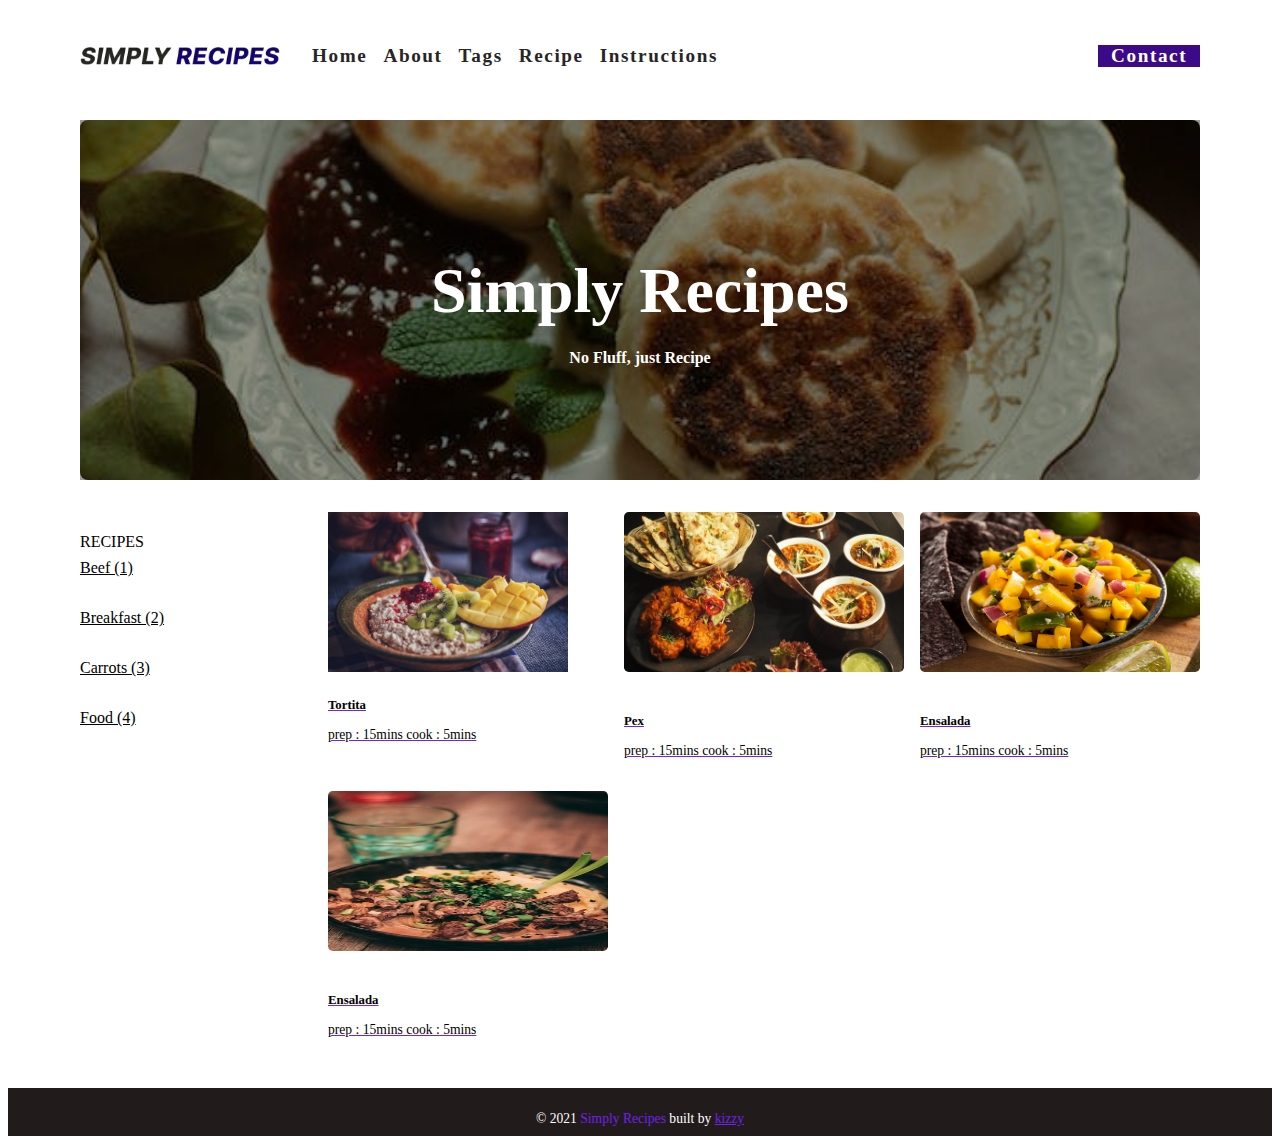
<file: index.html>
<!DOCTYPE html>
<html lang="en">
  <head>
    <meta charset="UTF-8" />
    <meta name="viewport" content="width=device-width, initial-scale=1.0" />
    <title>Document</title>
    <link rel="stylesheet" href="main.css" />
    <link
      rel="stylesheet"
      href="https://cdnjs.cloudflare.com/ajax/libs/font-awesome/6.4.2/css/all.min.css"
      integrity="sha512-z3gLpd7yknf1YoNbCzqRKc4qyor8gaKU1qmn+CShxbuBusANI9QpRohGBreCFkKxLhei6S9CQXFEbbKuqLg0DA=="
      crossorigin="anonymous"
      referrerpolicy="no-referrer" />
  </head>
  <body>
    <!-- nav -->
    <div class="navbar">
      <div class="nav-center">
        <div class="nav-header">
          <a href="index.html" class="nav-logo">
            <img src="./img/SIMPLY RECIPES.jpg" alt="" />
          </a>
          <button type="button" class="btn nav-btn">
            <i class="fas fa-align-justify"></i>
          </button>
        </div>

        <div class="nav-links">
          <a href="index.html" class="nav-link">Home</a>
          <a href="about.html" class="nav-link">About</a>
          <a href="tags.html" class="nav-link">Tags</a>
          <a href="Recipe.html" class="nav-link">Recipe</a>
         <a href="singleRecipe.html" class="nav-link">instructions</a>
          <div class="nav-link contact-link">
            <a href="contact.html" class="btn">Contact</a>
          </div>
        </div>
      </div>
    </div>

    <!-- end of nav -->

    <!-- main -->
    <main class="page">
      <!-- header -->
      <header class="hero">
        <div class="hero-container">
          <div class="hero-text">
            <h1>Simply Recipes</h1>
            <h4>No Fluff, just Recipe</h4>
          </div>
        </div>
      </header>
      <!-- --end of header-- -->

      <!-- receipes container -->

      <section class="recipe-container">
        <div class="tag-container">
          <h4>RECIPES</h4>
          <div class="tag-list">
            
            <a href="tags.html">Beef (1)</a>
            <a href="tags.html">Breakfast (2)</a>
            <a href="tags.html">Carrots (3)</a>
            <a href="tags.html">Food (4)</a>
          </div>
        </div>

        <div class="receipe-list">
             <!-- single-recipe -->
          <a href="single-recipe.html" class="reipe">
            <img src="./img/pancake sauce.jpg" alt="" / class="img recip0e-img">
             <h5>Tortita</h5>
          <p>prep : 15mins cook : 5mins</p>
          <!-- end of single Recipe -->

         
          </a>

         

          <!-- single-recipe -->
          <a href="single-recipe.html" class="reipe">
            <img src="./img/chang - warus.jpeg" alt="" / class="img recipe-img">
            <h5>Pex</h5>
          <p>prep : 15mins cook : 5mins</p>
          <!-- end of single Recipe -->

         
          </a>

         

          

          <!-- single-recipe -->
          <a href="single-recipe.html" class="reipe">
            <img src="./img/salad sauce.jpg" alt="" / class="img recipe-img">
         <h5>Ensalada</h5>
          <p>prep : 15mins cook : 5mins</p>
          <!-- end of single Recipe -->

         
          </a>
          <!-- single-recipe -->
          <a href="single-recipe.html" class="reipe">
            <img src="./img/wack.jpeg" alt="" / class="img recipe-img">
         <h5>Ensalada</h5>
          <p>prep : 15mins cook : 5mins</p>
          <!-- end of single Recipe -->
         
          </a>

          
        </div>
        </div>
         
        
          
      </section>
      <!-- end of receipes container -->

      <!-- tag-container -->

      <!--End of  tag-container -->
    </main>
    <!-- end of main -->

    <!-- footer -->

    <footer class="page-footer">
      <p>
        &copy; <span id="date">2021</span>
        <span class="footer-logo">Simply Recipes</span>
        built by <a href="#">kizzy </a>
      </p>
    </footer>
    <!-- end of footer -->
  </body>
  <script src="./app.js"></script>
</html>
</file>
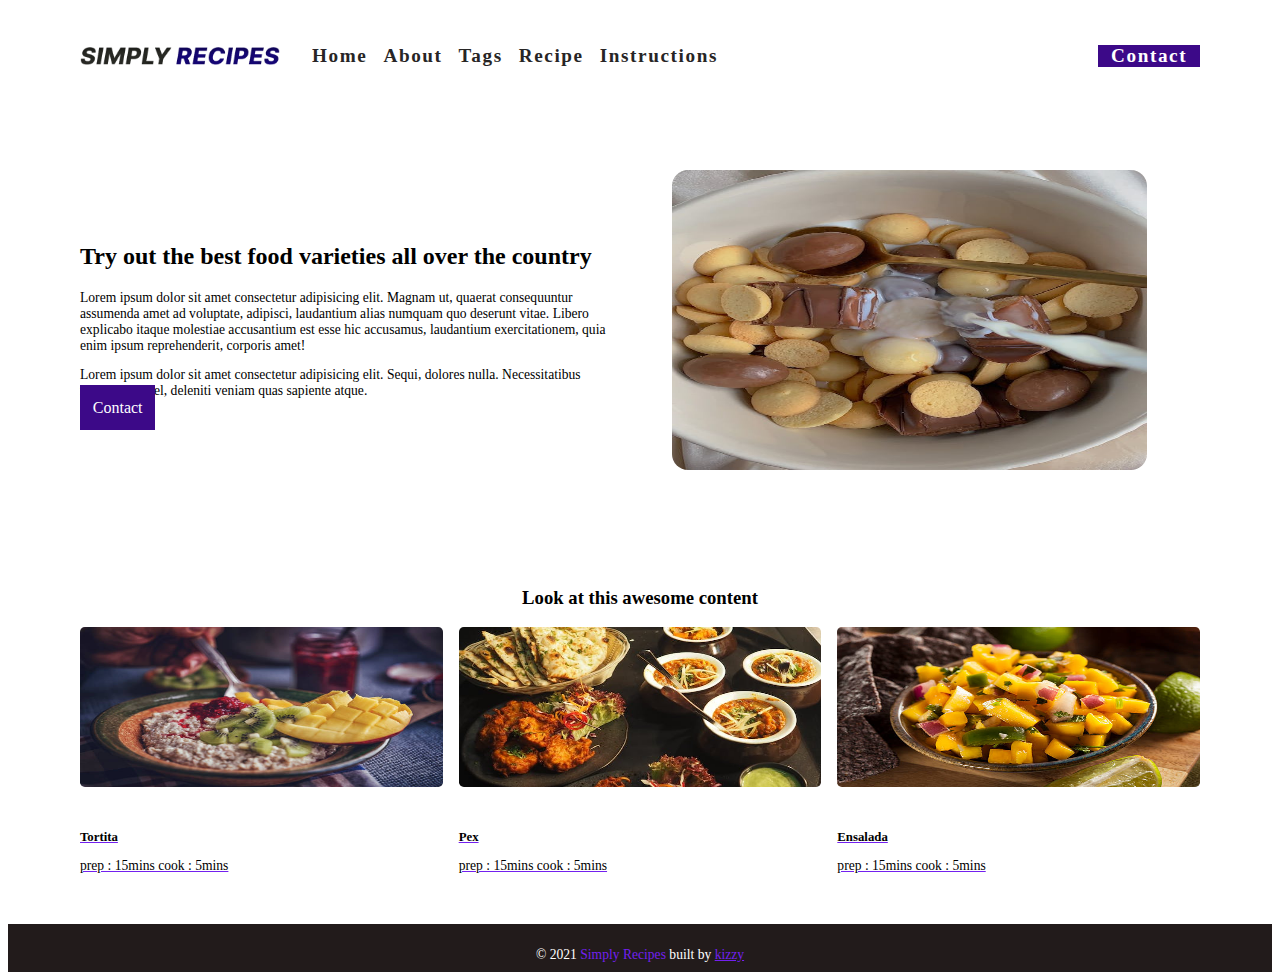
<file: about.html>
<!DOCTYPE html>
<html lang="en">
  <head>
    <meta charset="UTF-8" />
    <meta name="viewport" content="width=device-width, initial-scale=1.0" />
    <title>Document</title>
    <link rel="stylesheet" href="main.css" />
    <link
      rel="stylesheet"
      href="https://cdnjs.cloudflare.com/ajax/libs/font-awesome/6.4.2/css/all.min.css"
      integrity="sha512-z3gLpd7yknf1YoNbCzqRKc4qyor8gaKU1qmn+CShxbuBusANI9QpRohGBreCFkKxLhei6S9CQXFEbbKuqLg0DA=="
      crossorigin="anonymous"
      referrerpolicy="no-referrer" />
  </head>
  <body>
    <!-- nav -->
    <div class="navbar">
      <div class="nav-center">
        <div class="nav-header">
          <a href="index.html" class="nav-logo">
            <img src="./img/SIMPLY RECIPES.jpg" alt="" />
          </a>
          <button type="button" class="btn nav-btn">
            <i class="fas fa-align-justify"></i>
          </button>
        </div>

        <div class="nav-links">
          <a href="index.html" class="nav-link">Home</a>
          <a href="about.html" class="nav-link">About</a>
          <a href="tags.html" class="nav-link">Tags</a>
          <a href="Recipe.html" class="nav-link">Recipe</a>
          <a href="singleRecipe.html" class="nav-link">instructions</a>

          <div class="nav-link contact-link">
            <a href="contact.html" class="btn">Contact</a>
          </div>
        </div>
      </div>
    </div>

    <!-- end of nav -->

    <!-- main -->
    <main class="page">
      <section class="about-page">
        <article>
          <h2>Try out the best food varieties all over the country</h2>

          <p>
            Lorem ipsum dolor sit amet consectetur adipisicing elit. Magnam ut,
            quaerat consequuntur assumenda amet ad voluptate, adipisci,
            laudantium alias numquam quo deserunt vitae. Libero explicabo itaque
            molestiae accusantium est esse hic accusamus, laudantium
            exercitationem, quia enim ipsum reprehenderit, corporis amet!
          </p>

          <p>
            Lorem ipsum dolor sit amet consectetur adipisicing elit. Sequi,
            dolores nulla. Necessitatibus nulla minus vel, deleniti veniam quas
            sapiente atque.
          </p>

          <a href="contact.html" class="btn">Contact</a>
        </article>

        <img src="./img/galv.jpeg" class="galv" />
      </section>

      <section class="featured-receipes">
        <h3 class="featured-title">Look at this awesome content</h3>

        <div class="receipe-list">
          <!-- single-recipe -->
          <a href="single-recipe.html" class="reipe">
            <img src="./img/pancake sauce.jpg" alt="" / class="img recipe-img">
            <h5>Tortita</h5>
            <p>prep : 15mins cook : 5mins</p>
            <!-- end of single Recipe -->
          </a>

          <!-- single-recipe -->
          <a href="single-recipe.html" class="reipe">
            <img src="./img/chang - warus.jpeg" alt="" / class="img recipe-img">
            <h5>Pex</h5>
            <p>prep : 15mins cook : 5mins</p>
            <!-- end of single Recipe -->
          </a>

          <!-- single-recipe -->
          <a href="single-recipe.html" class="reipe">
            <img src="./img/salad sauce.jpg" alt="" / class="img recipe-img">
            <h5>Ensalada</h5>
            <p>prep : 15mins cook : 5mins</p>
            <!-- end of single Recipe -->
          </a>
          <!-- single-recipe -->
        </div>
      </section>
    </main>
    <!-- end of nav -->

    <!-- footer -->

    <footer class="page-footer">
      <p>
        &copy; <span id="date">2021</span>
        <span class="footer-logo">Simply Recipes</span>
        built by <a href="#">kizzy </a>
      </p>
    </footer>
    <!-- end of footer -->
  </body>
  <script src="./app.js"></script>
</html>
</file>
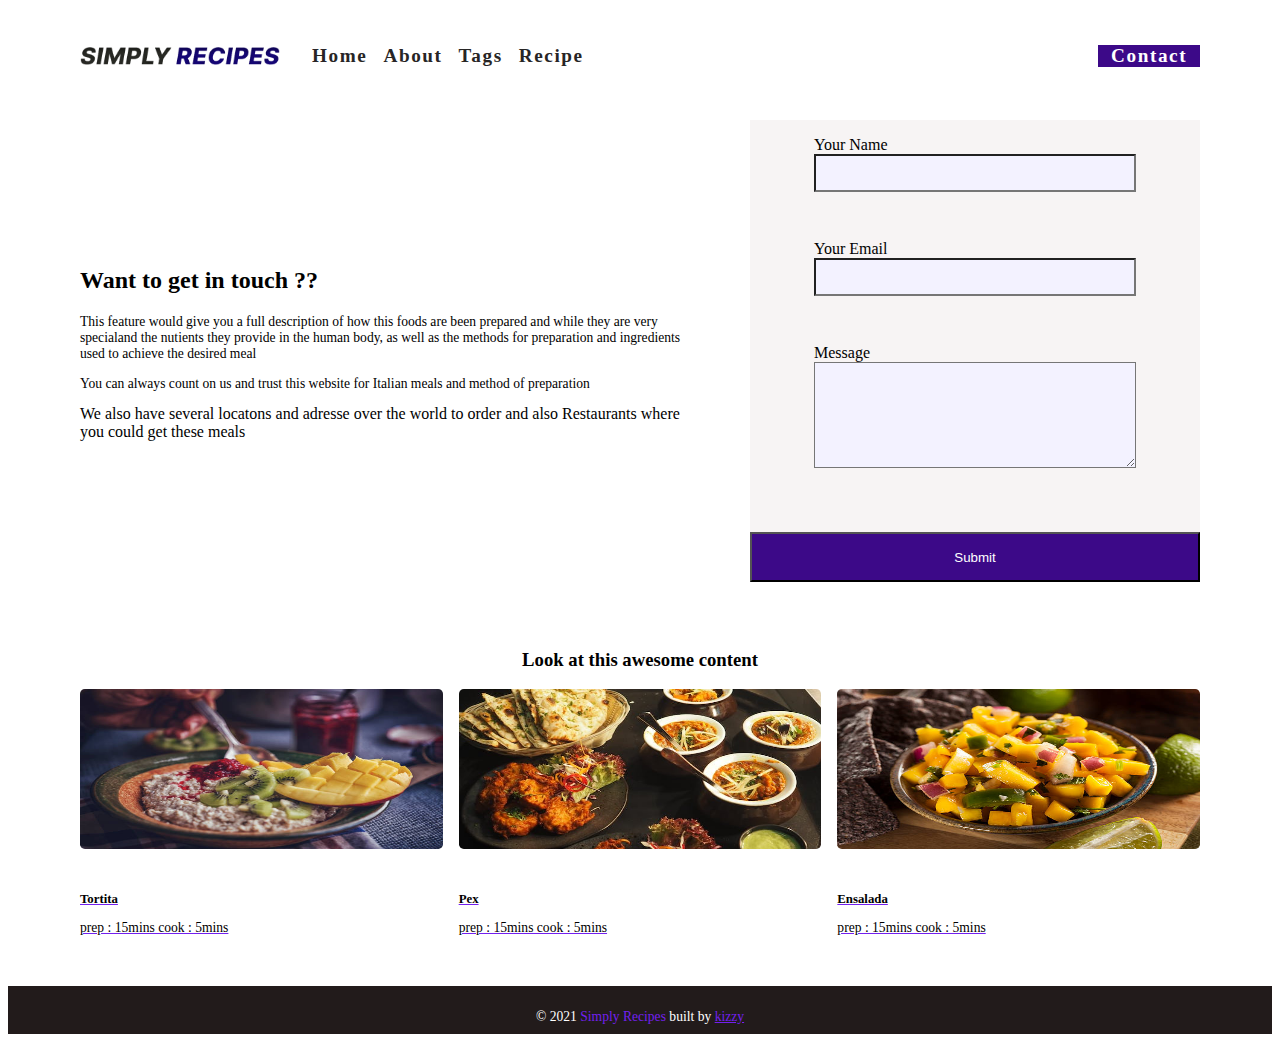
<file: contact.html>
<!DOCTYPE html>
<html lang="en">
  <head>
    <meta charset="UTF-8" />
    <meta email="viewport" content="width=device-width, initial-scale=1.0" />
    <title>Document</title>
    <link rel="stylesheet" href="main.css" />
    <link
      rel="stylesheet"
      href="https://cdnjs.cloudflare.com/ajax/libs/font-awesome/6.4.2/css/all.min.css"
      integrity="sha512-z3gLpd7yknf1YoNbCzqRKc4qyor8gaKU1qmn+CShxbuBusANI9QpRohGBreCFkKxLhei6S9CQXFEbbKuqLg0DA=="
      crossorigin="anonymous"
      referrerpolicy="no-referrer" />
  </head>
  <body>
    <!-- nav -->
    <div class="navbar">
      <div class="nav-center">
        <div class="nav-header">
          <a href="index.html" class="nav-logo">
            <img src="./img/SIMPLY RECIPES.jpg" alt="" />
          </a>
          <button type="button" class="btn nav-btn">
            <i class="fas fa-align-justify"></i>
          </button>
        </div>

        <div class="nav-links">
          <a href="index.html" class="nav-link">Home</a>
          <a href="about.html" class="nav-link">About</a>
          <a href="tags.html" class="nav-link">Tags</a>
          <a href="Recipe.html" class="nav-link">Recipe</a>
          <div class="nav-link contact-link">
            <a href="contact.html" class="btn">Contact</a>
          </div>
        </div>
      </div>
    </div>

    <!-- end of nav -->

    <!-- main -->
    <main class="page">
      <section class="contact-container">
        <article class="contact-info">
          <h2>Want to get in touch ??</h2>

          <p>
            This feature would give you a full description of how this foods are
            been prepared and while they are very specialand the nutients they
            provide in the human body, as well as the methods for preparation
            and ingredients used to achieve the desired meal
          </p>

          <p>
            You can always count on us and trust this website for Italian meals
            and method of preparation
          </p>

          <p></p>
            We also have several locatons and adresse over the world to order
            and also Restaurants where you could get these meals
          </p>
        </article>

        <form class="form contact-form">
            <div class="form-row">
              <label for="name" class="form-label">Your Name</label>
              <input type="text" name="name" id="name" class="form-input">
            </div>
            
            <div class="form-row">
              <label for="email" class="form-label">Your Email</label>
              <input type="text" email="email" id="email" class="form-input">
            </div>
        <div class="form-row">
          <label for="mesage" class="form-label"> Message</label>
           <textarea name="message" id="message" row="170"  class="form-textarea"></textarea>
       
        </div>

        <button type="button" class="btn  btn-block">Submit</button>
       
    

      </form>
      </section>

      <section class="featured-receipes">
        <h3 class="featured-title">Look at this awesome content</h3>

        <div class="receipe-list">
          <!-- single-recipe -->
          <a href="single-recipe.html" class="reipe">
            <img src="./img/pancake sauce.jpg" alt="" / class="img recipe-img">
            <h5>Tortita</h5>
            <p>prep : 15mins cook : 5mins</p>
            <!-- end of single Recipe -->
          </a>

          <!-- single-recipe -->
          <a href="single-recipe.html" class="reipe">
            <img src="./img/chang - warus.jpeg" alt="" / class="img recipe-img">
            <h5>Pex</h5>
            <p>prep : 15mins cook : 5mins</p>
            <!-- end of single Recipe -->
          </a>

          <!-- single-recipe -->
          <a href="single-recipe.html" class="reipe">
            <img src="./img/salad sauce.jpg" alt="" / class="img recipe-img">
            <h5>Ensalada</h5>
            <p>prep : 15mins cook : 5mins</p>
            <!-- end of single Recipe -->
          </a>
          <!-- single-recipe -->
        </div>
      </section>
    </main>
    <!-- end of nav -->

    <!-- footer -->

    <footer class="page-footer">
      <p>
        &copy; <span id="date">2021</span>
        <span class="footer-logo">Simply Recipes</span>
        built by <a href="#">kizzy </a>
      </p>
    </footer>
    <!-- end of footer -->
  </body>
  <script src="./app.js"></script>
</html>
</file>
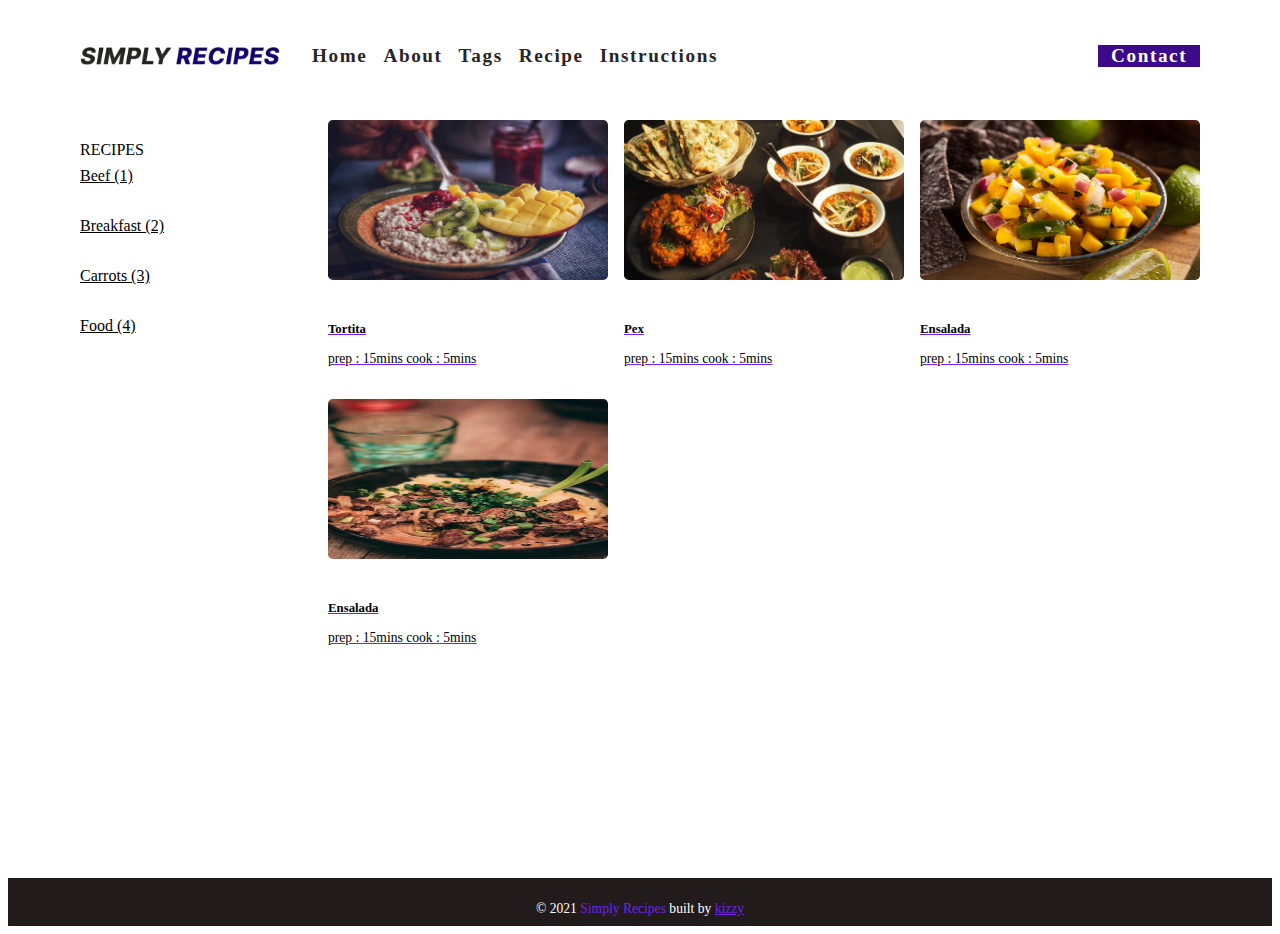
<file: recipe.html>
<!DOCTYPE html>
<html lang="en">
  <head>
    <meta charset="UTF-8" />
    <meta name="viewport" content="width=device-width, initial-scale=1.0" />
    <title>Document</title>
    <link rel="stylesheet" href="main.css" />
    <link
      rel="stylesheet"
      href="https://cdnjs.cloudflare.com/ajax/libs/font-awesome/6.4.2/css/all.min.css"
      integrity="sha512-z3gLpd7yknf1YoNbCzqRKc4qyor8gaKU1qmn+CShxbuBusANI9QpRohGBreCFkKxLhei6S9CQXFEbbKuqLg0DA=="
      crossorigin="anonymous"
      referrerpolicy="no-referrer" />
  </head>
  <body>
    <!-- nav -->
    <div class="navbar">
      <div class="nav-center">
        <div class="nav-header">
          <a href="index.html" class="nav-logo">
            <img src="./img/SIMPLY RECIPES.jpg" alt="" />
          </a>
          <button type="button" class="btn nav-btn">
            <i class="fas fa-align-justify"></i>
          </button>
        </div>

        <div class="nav-links">
          <a href="index.html" class="nav-link">Home</a>
          <a href="about.html" class="nav-link">About</a>
          <a href="tags.html" class="nav-link">Tags</a>
          <a href="Recipe.html" class="nav-link">Recipe</a>
             <a href="singleRecipe.html" class="nav-link">instructions</a>
          
           <div class="nav-link contact-link">
            <a href="contact.html" class="btn">Contact</a>
          </div>
        </div>
      </div>
    </div>

    <!-- end of nav -->

    <!-- main -->
    <main class="page">
      
      <section class="recipe-container">
        <div class="tag-container">
          <h4>RECIPES</h4>
          <div class="tag-list">
            
            <a href="tag-temlate.html">Beef (1)</a>
            <a href="tag-temlate.html">Breakfast (2)</a>
            <a href="tag-temlate.html">Carrots (3)</a>
            <a href="tag-temlate.html">Food (4)</a>
          </div>
        </div>

        <div class="receipe-list">
             <!-- single-recipe -->
          <a href="single-recipe.html" class="reipe">
            <img src="./img/pancake sauce.jpg" alt="" / class="img recipe-img">
             <h5>Tortita</h5>
          <p>prep : 15mins cook : 5mins</p>
          <!-- end of single Recipe -->

         
          </a>

         

          <!-- single-recipe -->
          <a href="single-recipe.html" class="reipe">
            <img src="./img/chang - warus.jpeg" alt="" / class="img recipe-img">
            <h5>Pex</h5>
          <p>prep : 15mins cook : 5mins</p>
          <!-- end of single Recipe -->

         
          </a>

         

          

          <!-- single-recipe -->
          <a href="single-recipe.html" class="reipe">
            <img src="./img/salad sauce.jpg" alt="" / class="img recipe-img">
         <h5>Ensalada</h5>
          <p>prep : 15mins cook : 5mins</p>
          <!-- end of single Recipe -->

         
          </a>
          <!-- single-recipe -->
          <a href="single-recipe.html" class="reipe">
            <img src="./img/wack.jpeg" alt="" / class="img recipe-img">
         <h5>Ensalada</h5>
          <p>prep : 15mins cook : 5mins</p>
          <!-- end of single Recipe -->
         
          </a>

          
        </div>
        </div>
         
        
          
      </section>
    </main>
    <!-- end of nav -->

    <!-- footer -->

    <footer class="page-footer">
      <p>
        &copy; <span id="date">2021</span>
        <span class="footer-logo">Simply Recipes</span>
        built by <a href="#">kizzy </a>
      </p>
    </footer>
    <!-- end of footer -->
  </body>
  <script src="./app.js"></script>
</html>
</file>
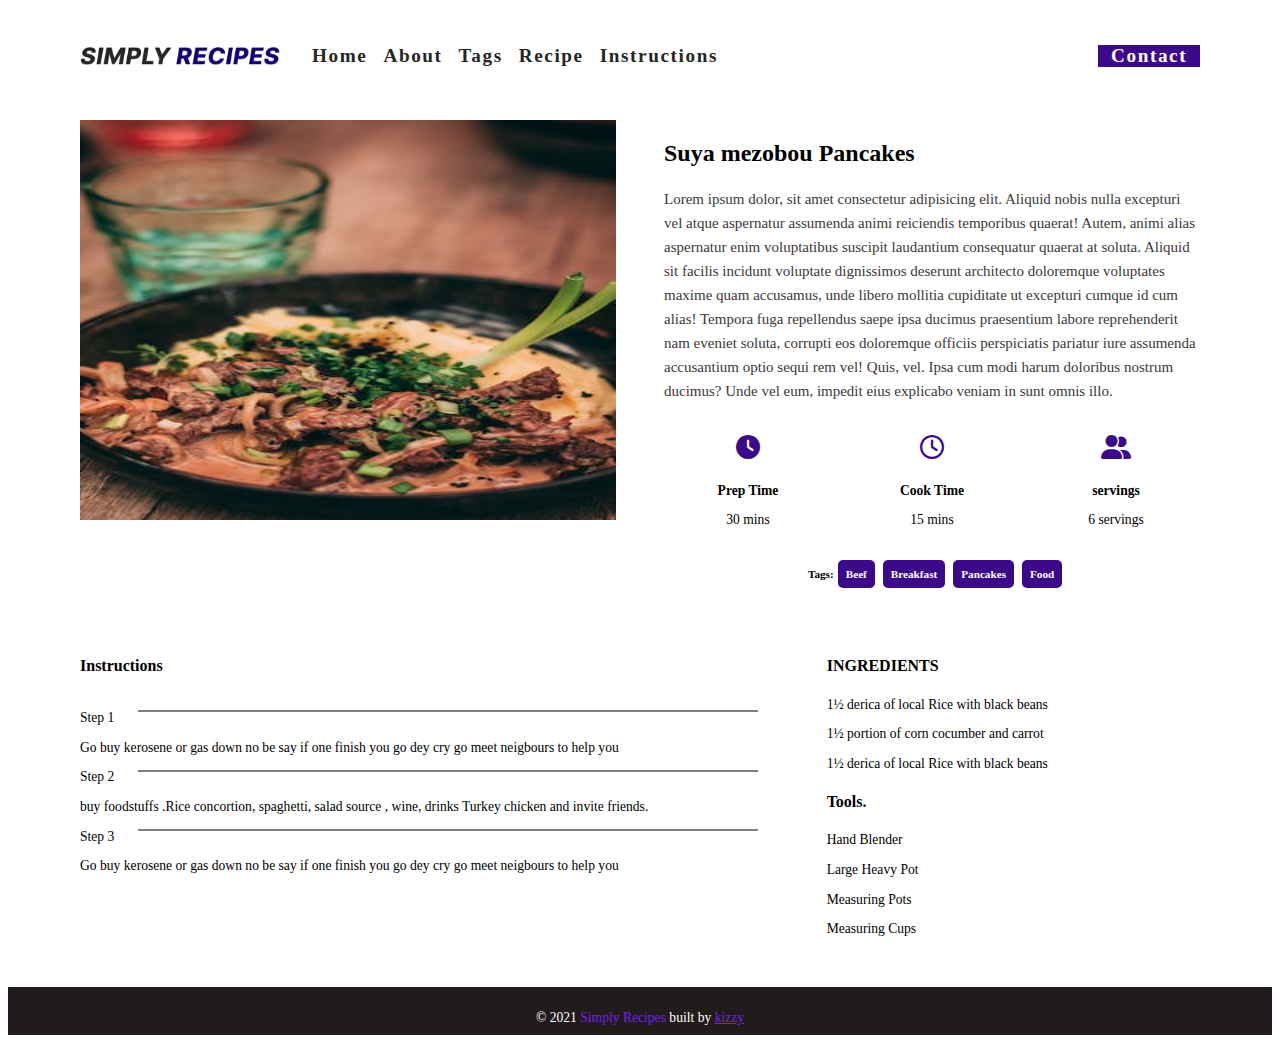
<file: singleRecipe.html>
<!DOCTYPE html>
<html lang="en">
  <head>
    <meta charset="UTF-8" />
    <meta name="viewport" content="width=device-width, initial-scale=1.0" />
    <title>Document</title>
    <link rel="stylesheet" href="main.css" />
    <link
      rel="stylesheet"
      href="https://cdnjs.cloudflare.com/ajax/libs/font-awesome/6.4.2/css/all.min.css"
      integrity="sha512 -z3gLpd7yknf1YoNbCzqRKc4qyor8gaKU1qmn+CShxbuBusANI9QpRohGBreCFkKxLhei6S9CQXFEbbKuqLg0DA=="
      crossorigin="anonymous"
      referrerpolicy="no-referrer" />
  </head>
  <body>
    <!-- nav -->
    <div class="navbar">
      <div class="nav-center">
        <div class="nav-header">
          <a href="index.html" class="nav-logo">
            <img src="./img/SIMPLY RECIPES.jpg" alt="" />
          </a>
          <button type="button" class="btn nav-btn">
            <i class="fas fa-align-justify"></i>
          </button>
        </div>

        <div class="nav-links">
          <a href="index.html" class="nav-link">Home</a>
          <a href="about.html" class="nav-link">About</a>
          <a href="tags.html" class="nav-link">Tags</a>
          <a href="Recipe.html" class="nav-link">Recipe</a>
          <a href="singleRecipe.html" class="nav-link">instructions</a>

          <div class="nav-link contact-link">
            <a href="contact.html" class="btn">Contact</a>
          </div>
        </div>
      </div>
    </div>

    <!-- end of nav -->

    <!-- main -->
    <main class="page">
      <section class="recipe-hero">
        <img src="./img/wack.jpeg " alt="" class="img receipe-hero-img" />

        <article>
          <h2>Suya mezobou Pancakes</h2>
          <p class="recipe-info">
            Lorem ipsum dolor, sit amet consectetur adipisicing elit. Aliquid
            nobis nulla excepturi vel atque aspernatur assumenda animi
            reiciendis temporibus quaerat! Autem, animi alias aspernatur enim
            voluptatibus suscipit laudantium consequatur quaerat at soluta.
            Aliquid sit facilis incidunt voluptate dignissimos deserunt
            architecto doloremque voluptates maxime quam accusamus, unde libero
            mollitia cupiditate ut excepturi cumque id cum alias! Tempora fuga
            repellendus saepe ipsa ducimus praesentium labore reprehenderit nam
            eveniet soluta, corrupti eos doloremque officiis perspiciatis
            pariatur iure assumenda accusantium optio sequi rem vel! Quis, vel.
            Ipsa cum modi harum doloribus nostrum ducimus? Unde vel eum, impedit
            eius explicabo veniam in sunt omnis illo.
          </p>

          <!-- Receipe-icon -->

          <div class="receipe-icon">
            <!-- single-recipe-icon -->
            <article>
              <i class="fas fa-clock"></i>
              <h5>Prep Time</h5>
              <p>30 mins</p>
            </article>
            <!--End of single-recipe-icon -->
            <!-- single-recipe-icon -->
            <article>
              <i class="far fa-clock"></i>
              <h5>Cook Time</h5>
              <p>15 mins</p>
            </article>
            <!--End of single-recipe-icon -->
            <!-- single-recipe-icon -->
            <article>
              <i class="fas fa-user-friends"></i>
              <h5>servings</h5>
              <p>6 servings</p>
            </article>
            <!--End of single-recipe-icon -->
          </div>
          <!--End of  Receipe-icon -->

          <!--   receipe-tags -->
          <div class="receipe-tags">
            Tags:
            <a href="tag-temlate.html">Beef</a>
            <a href="tag-temlate.html">Breakfast</a>
            <a href="tag-temlate.html">Pancakes</a>
            <a href="tag-temlate.html">Food</a>
          </div>

          <!--  End of receipe-tags -->
        </article>
      </section>

      <section class="recipe-content">
        <article>
          <h4>Instructions</h4>
          <div class="single-instruction">
            <header>
              <p>Step 1</p>
              <div></div>
            </header>
            <p>
              Go buy kerosene or gas down no be say if one finish you go dey cry
              go meet neigbours to help you
            </p>
          </div>
          <div class="single-instruction">
            <header>
              <p>Step 2</p>
              <div></div>
            </header>
            <p>
              buy foodstuffs .Rice concortion, spaghetti, salad source , wine,
              drinks Turkey chicken and invite friends.
            </p>
          </div>
          <div class="single-instruction">
            <header>
              <p>Step 3</p>
              <div></div>
            </header>
            <p>
              Go buy kerosene or gas down no be say if one finish you go dey cry
              go meet neigbours to help you
            </p>
          </div>
        </article>
        <article class="sceond-column">
          <div>
            <h4>INGREDIENTS</h4>
            <p class="single-ingredients">
              1½ derica of local Rice with black beans
            </p>
            <p class="single-ingredients">
              1½ portion of corn cocumber and carrot
            </p>
            <p class="single-ingredients">
              1½ derica of local Rice with black beans
            </p>
          </div>

          <div>
            <h4>Tools.</h4>

            <p class="single-tool">Hand Blender</p>
            <p class="single-tool">Large Heavy Pot</p>
            <p class="single-tool">Measuring Pots</p>
            <p class="single-tool">Measuring Cups</p>
          </div>
        </article>
      </section>
    </main>
    <!-- end of main -->

    <!-- footer -->

    <footer class="page-footer">
      <p>
        &copy; <span id="date">2021</span>
        <span class="footer-logo">Simply Recipes</span>
        built by <a href="#">kizzy </a>
      </p>
    </footer>
    <!-- end of footer -->
  </body>
  <script src="./app.js"></script>
</html>
</file>
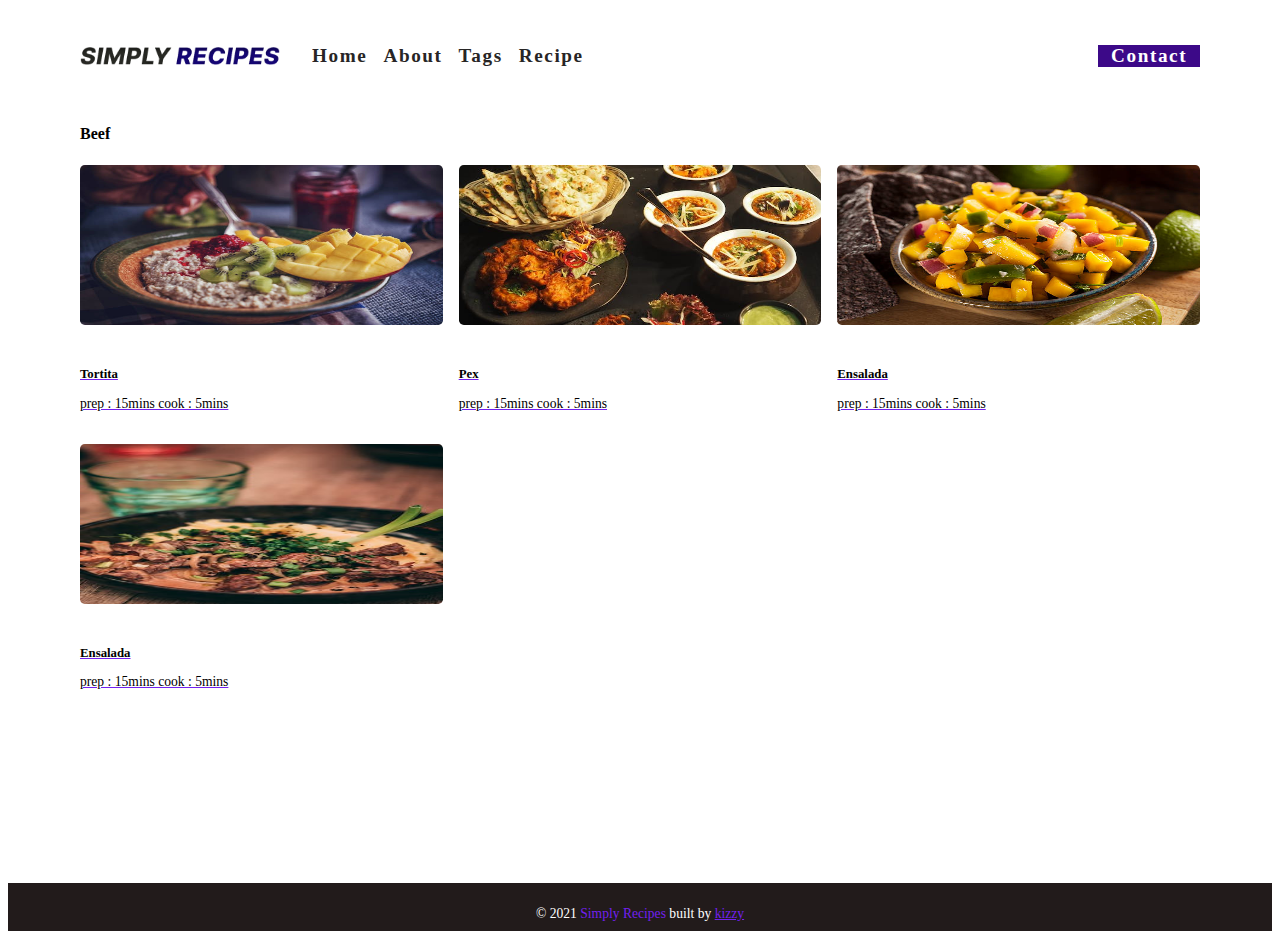
<file: tag-temlate.html>
<!DOCTYPE html>
<html lang="en">
  <head>
    <meta charset="UTF-8" />
    <meta name="viewport" content="width=device-width, initial-scale=1.0" />
    <title>Document</title>
    <link rel="stylesheet" href="main.css" />
    <link
      rel="stylesheet"
      href="https://cdnjs.cloudflare.com/ajax/libs/font-awesome/6.4.2/css/all.min.css"
      integrity="sha512-z3gLpd7yknf1YoNbCzqRKc4qyor8gaKU1qmn+CShxbuBusANI9QpRohGBreCFkKxLhei6S9CQXFEbbKuqLg0DA=="
      crossorigin="anonymous"
      referrerpolicy="no-referrer" />
  </head>
  <body>
    <!-- nav -->
    <div class="navbar">
      <div class="nav-center">
        <div class="nav-header">
          <a href="index.html" class="nav-logo">
            <img src="./img/SIMPLY RECIPES.jpg" alt="" />
          </a>
          <button type="button" class="btn nav-btn">
            <i class="fas fa-align-justify"></i>
          </button>
        </div>

        <div class="nav-links">
          <a href="index.html" class="nav-link">Home</a>
          <a href="about.html" class="nav-link">About</a>
          <a href="tags.html" class="nav-link">Tags</a>
          <a href="recipe.html" class="nav-link">Recipe</a>
          <div class="nav-link contact-link">
            <a href="contact.html" class="btn">Contact</a>
          </div>
        </div>
      </div>
    </div>

    <!-- end of nav -->

    <!-- main -->
    <main class="page">
      <div>
        <h4>Beef</h4>

        <div class="receipe-list">
          <!-- single-recipe -->
          <a href="single-recipe.html" class="reipe">
            <img src="./img/pancake sauce.jpg" alt="" / class="img recipe-img">
            <h5>Tortita</h5>
            <p>prep : 15mins cook : 5mins</p>
            <!-- end of single Recipe -->
          </a>

          <!-- single-recipe -->
          <a href="single-recipe.html" class="reipe">
            <img src="./img/chang - warus.jpeg" alt="" / class="img recipe-img">
            <h5>Pex</h5>
            <p>prep : 15mins cook : 5mins</p>
            <!-- end of single Recipe -->
          </a>

          <!-- single-recipe -->
          <a href="single-recipe.html" class="reipe">
            <img src="./img/salad sauce.jpg" alt="" / class="img recipe-img">
            <h5>Ensalada</h5>
            <p>prep : 15mins cook : 5mins</p>
            <!-- end of single Recipe -->
          </a>
          <!-- single-recipe -->
          <a href="single-recipe.html" class="reipe">
            <img src="./img/wack.jpeg" alt="" / class="img recipe-img">
            <h5>Ensalada</h5>
            <p>prep : 15mins cook : 5mins</p>
            <!-- end of single Recipe -->
          </a>
        </div>
      </div>
    </main>
    <!-- end of nav -->

    <!-- footer -->

    <footer class="page-footer">
      <p>
        &copy; <span id="date">2021</span>
        <span class="footer-logo">Simply Recipes</span>
        built by <a href="#">kizzy </a>
      </p>
    </footer>
    <!-- end of footer -->
  </body>
  <script src="./app.js"></script>
</html>
</file>
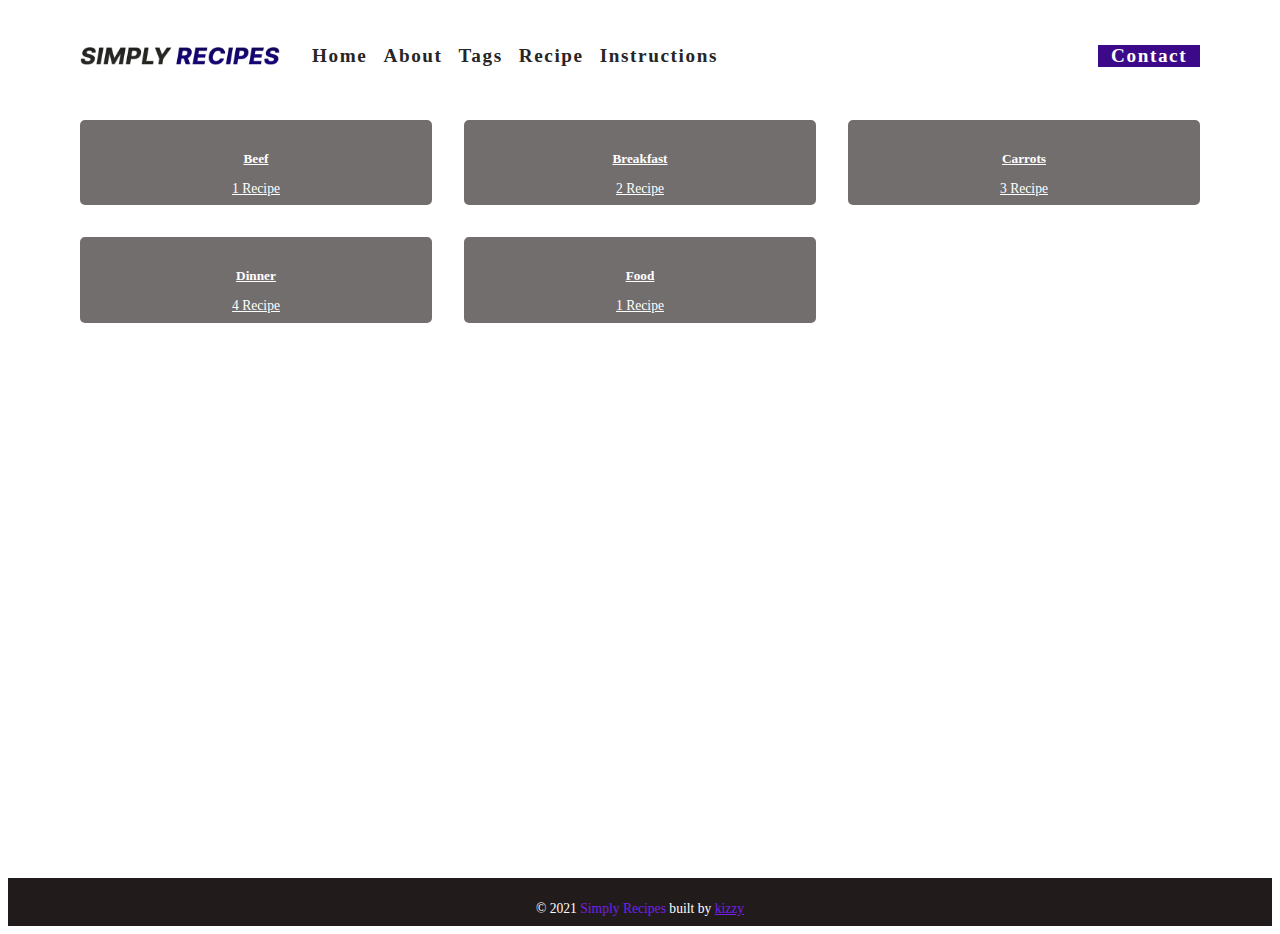
<file: tags.html>
<!DOCTYPE html>
<html lang="en">
  <head>
    <meta charset="UTF-8" />
    <meta name="viewport" content="width=device-width, initial-scale=1.0" />
    <title>Document</title>
    <link rel="stylesheet" href="main.css" />
    <link
      rel="stylesheet"
      href="https://cdnjs.cloudflare.com/ajax/libs/font-awesome/6.4.2/css/all.min.css"
      integrity="sha512-z3gLpd7yknf1YoNbCzqRKc4qyor8gaKU1qmn+CShxbuBusANI9QpRohGBreCFkKxLhei6S9CQXFEbbKuqLg0DA=="
      crossorigin="anonymous"
      referrerpolicy="no-referrer" />
  </head>
  <body>
    <!-- nav -->
    <div class="navbar">
      <div class="nav-center">
        <div class="nav-header">
          <a href="index.html" class="nav-logo">
            <img src="./img/SIMPLY RECIPES.jpg" alt="" />
          </a>
          <button type="button" class="btn nav-btn">
            <i class="fas fa-align-justify"></i>
          </button>
        </div>

        <div class="nav-links">
          <a href="index.html" class="nav-link">Home</a>
          <a href="about.html" class="nav-link">About</a>
          <a href="tags.html" class="nav-link">Tags</a>
          <a href="recipe.html" class="nav-link">Recipe</a>
          <a href="singleRecipe.html" class="nav-link">instructions</a>
          <div class="nav-link contact-link">
            <a href="contact.html" class="btn">Contact</a>
          </div>
        </div>
      </div>
    </div>

    <!-- end of nav -->

    <!-- main -->
    <main class="page">
      <section class="tags-wrapper">
        <!-- single-tag -->
        <a href="tag-temlate.html" class="tag">
          <h5>Beef</h5>
          <p>1 Recipe</p>
        </a>
        <!-- End of single tag -->
        <!-- single-tag -->
        <a href="tag-temlate.html" class="tag">
          <h5>Breakfast</h5>
          <p>2 Recipe</p>
        </a>
        <!-- End of single tag -->
        <!-- single-tag -->
        <a href="tag-temlate.html" class="tag">
          <h5>Carrots</h5>
          <p>3 Recipe</p>
        </a>
        <!-- End of single tag -->
        <!-- single-tag -->
        <a href="tag-temlate.html" class="tag">
          <h5>Dinner</h5>
          <p>4 Recipe</p>
        </a>
        <!-- End of single tag -->

        <!-- single-tag -->
        <a href="tag-temlate.html" class="tag">
          <h5>Food</h5>
          <p>1 Recipe</p>
        </a>
        <!-- End of single tag -->
      </section>
    </main>
    <!-- end of nav -->

    <!-- footer -->

    <footer class="page-footer">
      <p>
        &copy; <span id="date">2021</span>
        <span class="footer-logo">Simply Recipes</span>
        built by <a href="#">kizzy </a>
      </p>
    </footer>
    <!-- end of footer -->
  </body>
  <script src="./app.js"></script>
</html>
</file>
<file: main.css>
.navbar{
    display: flex;
    justify-content: center;
    align-items: center;
    /* background: blue; */
}

.nav-center{
    width: 100vw;
    max-width: 1120px;
    /* background: red; */
}

.nav-header{  
            height: 6rem;
             display: flex;
             justify-content: space-between;
             align-items: center;
             
            ;}

.nav-logo{

    display: flex;
    align-items: center;
}

.nav-header img {
    width: 200px;
}

.nav-btn{
    padding: 0.15rem 0.75rem;
    background-color: rgb(60, 9, 136);
}

.nav-btn i{
    font-size: 1.25rem;
    color: white;
}

.nav-links{
   display: flex;
   flex-direction: column;
   height: 0;
   overflow: hidden;
   transition: 0.5s ease-in-out ;
}


.show-links{
    height:320px;
}

.nav-link{
    display: block;
    text-align: center;
    color: rgb(39, 37, 37);
    text-transform: capitalize;
    letter-spacing: .1rem;
    padding: 1rem 0;
    border-top: 1px solid rgb(39, 37, 37);
    transition: all 0.5s;
    font-weight: bold;
    text-decoration: none;
}

.nav-link:hover{
    color:rgb(111, 45, 210) ;
} 
.contact-link a{
   color: white;
background: rgb(60, 9, 136);
padding: 0.8rem;
text-decoration: none;
}



/* 
============
 */

.page {
    
    
    width: 90vw;
    max-width: 1120px;
    min-height: calc(100vh - (6rem + 3rem));
    margin: 0 auto;
    margin-top: 1rem;
}


/* ================= */

.page-footer{
    background-color:rgb(34, 27, 27) ;
    height: 3rem;
    color: white;
    display: flex;
    align-items: center;
    justify-content: center;
    margin: 0 auto;
    margin-top: 2px;
    
}

.footer-logo ,a{
  color:rgb(115, 32, 239);
}


/* ============
footer */




/* ================= */





/* 
=== Hero ==== */

.hero{
   min-height: 40vh;  
    background: url('./img/banana\ pancakes.jpeg') center/cover no-repeat;
    margin-bottom: 2rem;
    border-radius:0.5rem;
    position: relative;
}

.hero-container{
   position: absolute;
   height: 100%;
   width: 100%;
   top: 0;
   left: 0;
   background: rgba(0, 0, 0, 0.4);
   display: flex;
   align-items: center;
   justify-content: center;
}

.hero-text {
    text-align: center;
    color: white;
}


/* ==== End of hero ==== */

/* Receipe */


.recipe-container {
    display: grid;
    gap: 3rem;
}

.tag-container {
    order: 1;
    display: flex;
    flex-direction: column;
    
    padding-bottom: 2rem;
}

.receipe-list {
    display: grid;
    gap: 2rem 1rem;
    padding-bottom: 3rem;
}




.reipe{
    display: block;
    ;
}

.recipe-img{
        height: 55rem;
        width: 100%;
        border-radius: .3rem;
        margin-bottom: 1rem;
}

.reipe h5{
    font-size: 1.2rem;
        line-height: 1rem;
       margin-bottom: 0;
       color: black;
}


.reipe p{
    line-height: 1rem;
    margin-bottom: 0.5rem;
    margin-bottom: 0;
    color:black;
    line-height: 1rem;
}

.tag-container h4 {
    color: black;
    font-weight: 500;
    margin-bottom: 0.5rem;
}


.tag-list {
    display: grid;
    grid-template-columns: 1fr 1fr 1fr;
}


.tag-list a {
    color: black;
    display: block;
    text-transform: capitalize;
    transition: 3s all;
    margin-bottom:2rem;

}

.tag-list a:hover {
    color: rgb(96 6, 96)
    
}

/* recipe-container respnsiveness */
@media (width > 576px) {

    .receipe-list{
        grid-template-columns: 1fr 1fr;
    }
    

    .reipe img{
        height: 10rem;
    }
}


@media (width > 992px) {
    .recipe-container{
        grid-template-columns: 200px 1fr;
    }
        .tag-container{
            order: 0;
        }

        .tag-list{
          grid-template-columns: 1fr;
        }
   
    
}
@media (width > 1200px) {

    .receipe-list {
            grid-template-columns: 1fr 1fr 1fr;
        }
        
        .reipe h5{
          font-size: 0.8rem;
        }
    
}



/* recipe-container respnsiveness */



 /* End of Receipe */












@media (width > 850px) {
    
    .hero-text h1{

        font-size: 4rem;
        margin-bottom: 0px;
    }
}





























@media (width > 850px) {
    .nav-btn{
        display: none;
    }

    .navbar{
        height: 6rem;
        
    }

    .nav-center{
        display: flex;
          align-items: center;   
    }

    .nav-header{
    height: auto;
    margin-right: 2rem;
    }

    .nav-links{
    height: auto;
    flex-direction: row;
    align-items: center;
    width: 100%;
    
}

.nav-link{
    padding: 0;
    border: none;
    margin-right: 1rem; 
    font-size: 1.2rem; 
}

.contact-link{
    margin-left: auto;
    margin-right: 0;
}


}



/* 
---About--- */

.page h2{
    text-transform: none;
    font-weight: bold;
}

.about-page {
      display: grid;
      gap: 2rem 4rem;
      padding-bottom:3rem ;
}

.about-page img{
   border-radius: 1rem;

   justify-content: center;
}
section .btn{
        color: white;
            background: rgb(60, 9, 136);
            padding: 0.88rem  0.80rem;
            text-decoration: none;
}


.featured-title{
    text-align: center;
}


@media (width > 992px) {

    .about-page .galv{
          height: 300px;
          width: 90%;
        
    
    }
         .about-page{
            grid-template-columns: 1fr 1fr;
            grid-template-rows: 400px;
             align-items: center;
         }

    
}



/* ---About--- */













/* ====Contact=== */

.form{
    
     display: grid;
     gap: 2rem;
     background: rgba(143, 101, 101, 0.069);

}

.form-row{
    display: flex;
    flex-direction: column;
    margin:0 4rem;
    padding-top: 1rem;
}

.form-input{
    background:rgb(243, 242, 256) ;
    height: 2rem;
    
}

.form-textarea{
        background: rgb(243, 242, 256);
        height: 100px;
        
}


.btn-block{
    margin-top:2rem;
    height: 50px;
    text-align: center;

}





.contact-form{
    margin: 0;
    width: 100%;
}

.contact-container{

    display: grid;
    gap: 2rem 3rem ;
    padding-bottom:3rem ;
}
@media( width > 992px){

.contact-container{
    grid-template-columns: 1fr 450px;
    align-items: center;
}

    

}
/* =====wnd of contact */


/* ===Tags==== */

.tags-wrapper{
    
    display: grid;
    gap: 2rem;
    padding: bottom 3rem;
}


.tag{
    background-color:rgb(114, 110, 110);
    border-radius: 5px;
    text-align: center;
    color: white;
    padding: 0.55rem;
    transition: 1s all
};

.tag:hover{
    background: purple;
}

.tag h5, .tag p{
    margin-bottom: 0;
}

.tag h5{
    font-weight: 600;
}


@media(width > 576px){
    .tags-wrapper{
        grid-template-columns: 1fr 1fr;
    }
}

@media(width > 992px){
    .tags-wrapper{
        grid-template-columns: 1fr 1fr 1fr;
    }
}
/* === End of Tags==== */




/* recipe template styling */
.receipe-hero-img{
    height: 400px;
    width: 100%;
    align-content: center

}
.recipe-hero{
    display: grid;
    gap: 3rem;
}


.recipe-info{
    color:rgb(60, 56, 56);
    line-height: 1.5rem;
    font-size: 15px
}

.receipe-icon{
  display: grid;
   grid-template-columns: repeat(3,1fr);
   gap: 1rem;
   margin: 2rem 0;
   text-align: center;
}


.receipe-icon i{
    font-size: 1.5rem;
    color:rgb(60, 9, 136);
}

.receipe-icon h5, p{
    margin-bottom: 0;
   font-size: 0.85rem;
}

.receipe-tags{
    display:flex ;
    align-items:center;
    flex-wrap: wrap;
    font-size: 0.7rem;
    font-weight: 600;
    margin-left: 9rem;
    
}

.receipe-tags a{
    background-color:rgb(60, 9, 136) ;
    padding: 0.5rem 0.5rem;
    margin: 0 0.25rem;
    color: white;
    text-decoration: none;
    text-transform: capitalize;
    border-radius: 5px;
}

.recipe-content{
    padding: 3rem 0;
    display: grid;
    gap: 2rem 5 rem;
}

  @media (width > 992px) {
    .recipe-hero{
        grid-template-columns: 1fr 1fr;
        
    }

    .recipe-content{
        grid-template-columns: 2fr 1fr  ;
    }
  }


  .single-instruction header{
    display: grid;
    grid-template-columns: auto 1fr;
    gap: 1.5rem;
    align-items: center;

  }

  .single-instruction header div{
    height:  2px;
    width: 90%;
    background: gray;
  }
  
/* End of  recipe template */
</file>
